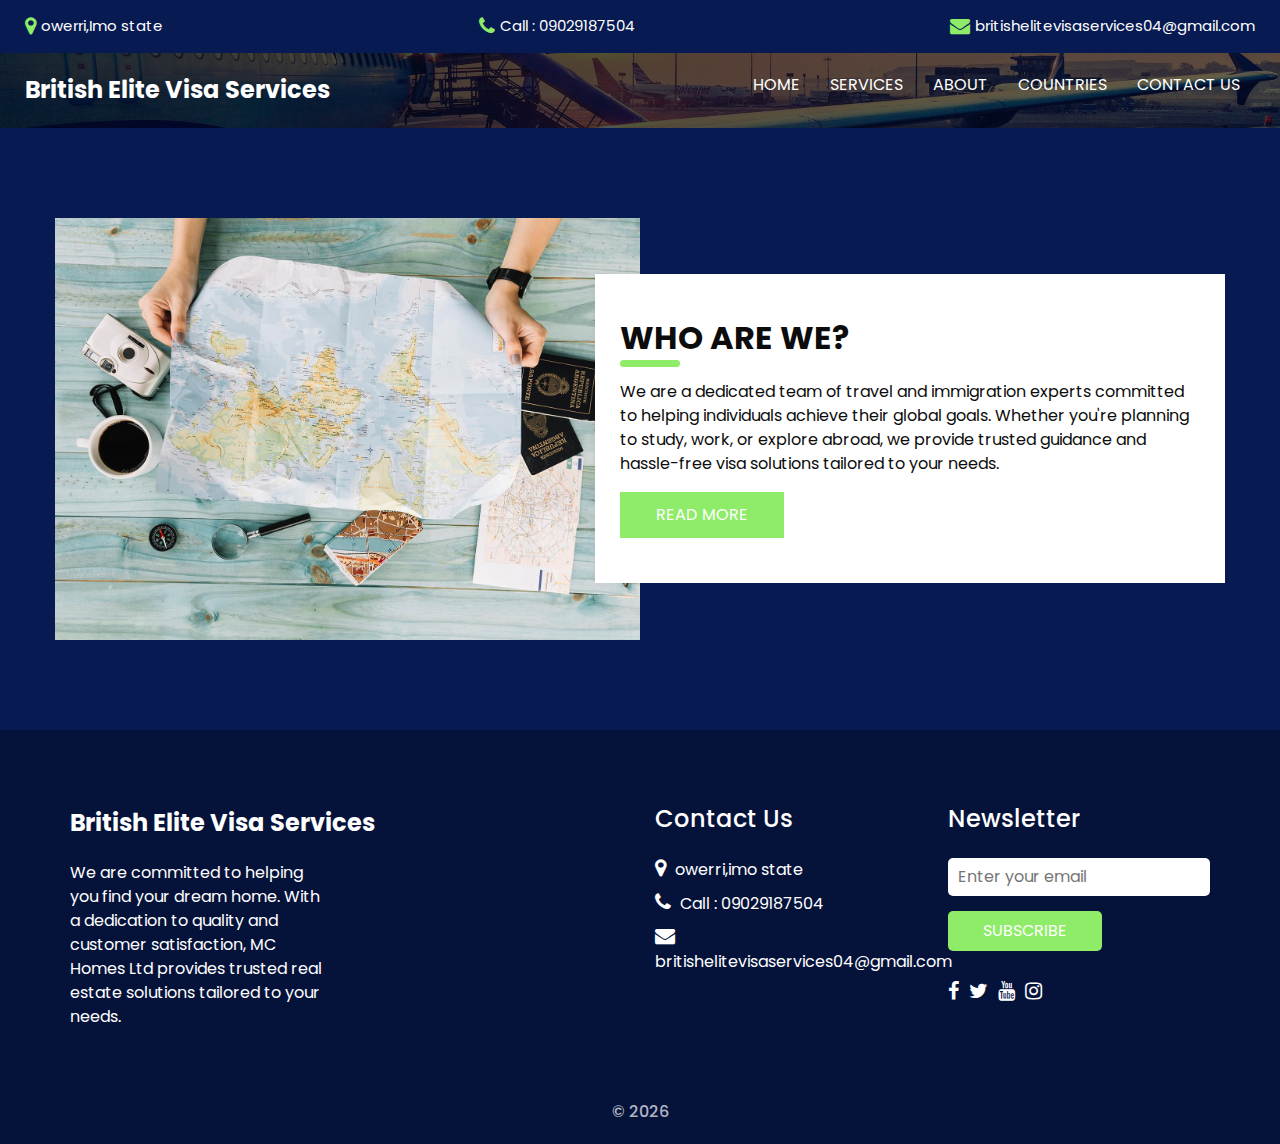
<file: about.html>
<!DOCTYPE html>
<html>

<head>
  <!-- Basic -->
  <meta charset="utf-8" />
  <meta http-equiv="X-UA-Compatible" content="IE=edge" />
  <!-- Mobile Metas -->
  <meta name="viewport" content="width=device-width, initial-scale=1, shrink-to-fit=no" />
  <!-- Site Metas -->
  <meta name="keywords" content="" />
  <meta name="description" content="" />
  <meta name="author" content="" />
  <link rel="shortcut icon" href="images/favicon.png" type="image/x-icon">

  <title>Viseas</title>

  <!-- bootstrap core css -->
  <link rel="stylesheet" type="text/css" href="css/bootstrap.css" />

  <!--owl slider stylesheet -->
  <link rel="stylesheet" type="text/css" href="https://cdnjs.cloudflare.com/ajax/libs/OwlCarousel2/2.3.4/assets/owl.carousel.min.css" />

  <!-- fonts style -->
  <link href="https://fonts.googleapis.com/css?family=Open+Sans:400,700|Poppins:400,600,700&display=swap" rel="stylesheet" />

  <!-- Custom styles for this template -->
  <link href="css/style.css" rel="stylesheet" />
  <!-- responsive style -->
  <link href="css/responsive.css" rel="stylesheet" />
</head>

<body class="sub_page">
  <div class="hero_area">
    <!-- header section strats -->
    <div class="hero_bg_box">
      <div class="img-box">
        <img src="images/hero-bg.jpg" alt="">
      </div>
    </div>

    <header class="header_section">
      <div class="header_top">
        <div class="container-fluid">
          <div class="contact_link-container">
            <a href="" class="contact_link1">
              <i class="fa fa-map-marker" aria-hidden="true"></i>
              <span>
                owerri,Imo state
              </span>
            </a>
            <a href="" class="contact_link2">
              <i class="fa fa-phone" aria-hidden="true"></i>
              <span>
                Call : 09029187504
              </span>
            </a>
            <a href="" class="contact_link3">
              <i class="fa fa-envelope" aria-hidden="true"></i>
              <span>
               britishelitevisaservices04@gmail.com
              </span>
            </a>
          </div>
        </div>
      </div>
      <div class="header_bottom">
        <div class="container-fluid">
          <nav class="navbar navbar-expand-lg custom_nav-container">
            <a class="navbar-brand" href="index.html">
              <span>
               British Elite Visa Services
              </span>
            </a>
            <button class="navbar-toggler" type="button" data-toggle="collapse" data-target="#navbarSupportedContent" aria-controls="navbarSupportedContent" aria-expanded="false" aria-label="Toggle navigation">
              <span class=""></span>
            </button>

            <div class="collapse navbar-collapse ml-auto" id="navbarSupportedContent">
              <ul class="navbar-nav  ">
                <li class="nav-item ">
                  <a class="nav-link" href="index.html">Home <span class="sr-only">(current)</span></a>
                </li>
                <li class="nav-item">
                  <a class="nav-link" href="service.html"> Services </a>
                </li>
                <li class="nav-item active">
                  <a class="nav-link" href="about.html"> About</a>
                </li>
                <li class="nav-item">
                  <a class="nav-link" href="countries.html"> Countries </a>
                </li>
                <li class="nav-item">
                  <a class="nav-link" href="contact.html">Contact us</a>
                </li>
              </ul>
            </div>
          </nav>
        </div>
      </div>
    </header>
    <!-- end header section -->
  </div>

  <!-- about section -->

  <section class="about_section layout_padding">
    <div class="container">
      <div class="row">
        <div class="col-lg-6 px-0">
          <div class="img_container">
            <div class="img-box">
              <img src="images/about-img.jpg" alt="" />
            </div>
          </div>
        </div>
        <div class="col-lg-6 px-0">
          <div class="detail-box">
            <div class="heading_container ">
              <h2>
  Who Are We?
</h2>
<p>
  We are a dedicated team of travel and immigration experts committed to helping individuals achieve their global goals. Whether you're planning to study, work, or explore abroad, we provide trusted guidance and hassle-free visa solutions tailored to your needs.
</p>

            <div class="btn-box">
              <a href="">
                Read More
              </a>
            </div>
          </div>
        </div>
      </div>
    </div>
  </section>


  <!-- end about section -->

  <!-- info section -->
  <section class="info_section ">
    <div class="container">
      <div class="row">
        <div class="col-md-3">
          <div class="info_logo">
            <a class="navbar-brand" href="index.html">
              <span>
                British Elite Visa Services
              </span>
            </a>
            <p>
              We are committed to helping you find your dream home. With a dedication to quality and customer satisfaction, MC Homes Ltd provides trusted real estate solutions tailored to your needs.
            </p>
          </div>
        </div>
        <div class="col-md-3">
          <div class="info_links">
            
          </div>
        </div>
        <div class="col-md-3">
          <div class="info_info">
            <h5>
              Contact Us
            </h5>
          </div>
          <div class="info_contact">
            <a href="" class="">
              <i class="fa fa-map-marker" aria-hidden="true"></i>
              <span>
                owerri,imo state
              </span>
            </a>
            <a href="" class="">
              <i class="fa fa-phone" aria-hidden="true"></i>
              <span>
                Call : 09029187504
              </span>
            </a>
            <a href="" class="">
              <i class="fa fa-envelope" aria-hidden="true"></i>
              <span>
                britishelitevisaservices04@gmail.com
              </span>
            </a>
          </div>
        </div>
        <div class="col-md-3">
          <div class="info_form ">
            <h5>
              Newsletter
            </h5>
            <form action="#">
              <input type="email" placeholder="Enter your email">
              <button>
                Subscribe
              </button>
            </form>
            <div class="social_box">
              <a href="">
                <i class="fa fa-facebook" aria-hidden="true"></i>
              </a>
              <a href="">
                <i class="fa fa-twitter" aria-hidden="true"></i>
              </a>
              <a href="">
                <i class="fa fa-youtube" aria-hidden="true"></i>
              </a>
              <a href="">
                <i class="fa fa-instagram" aria-hidden="true"></i>
              </a>
            </div>
          </div>
        </div>
      </div>
    </div>
  </section>

  <!-- end info_section -->




  <!-- footer section -->
  <footer class="container-fluid footer_section">
    <p>
      &copy; <span id="displayYear"></span> 
      <a href=""></a>
    </p>
  </footer>
  <!-- footer section -->

  <script src="js/jquery-3.4.1.min.js"></script>
  <script src="js/bootstrap.js"></script>
  <!-- owl slider -->
  <script src="https://cdnjs.cloudflare.com/ajax/libs/OwlCarousel2/2.3.4/owl.carousel.min.js">
  </script>
  <script src="js/custom.js"></script>

</body>

</html>
</file>
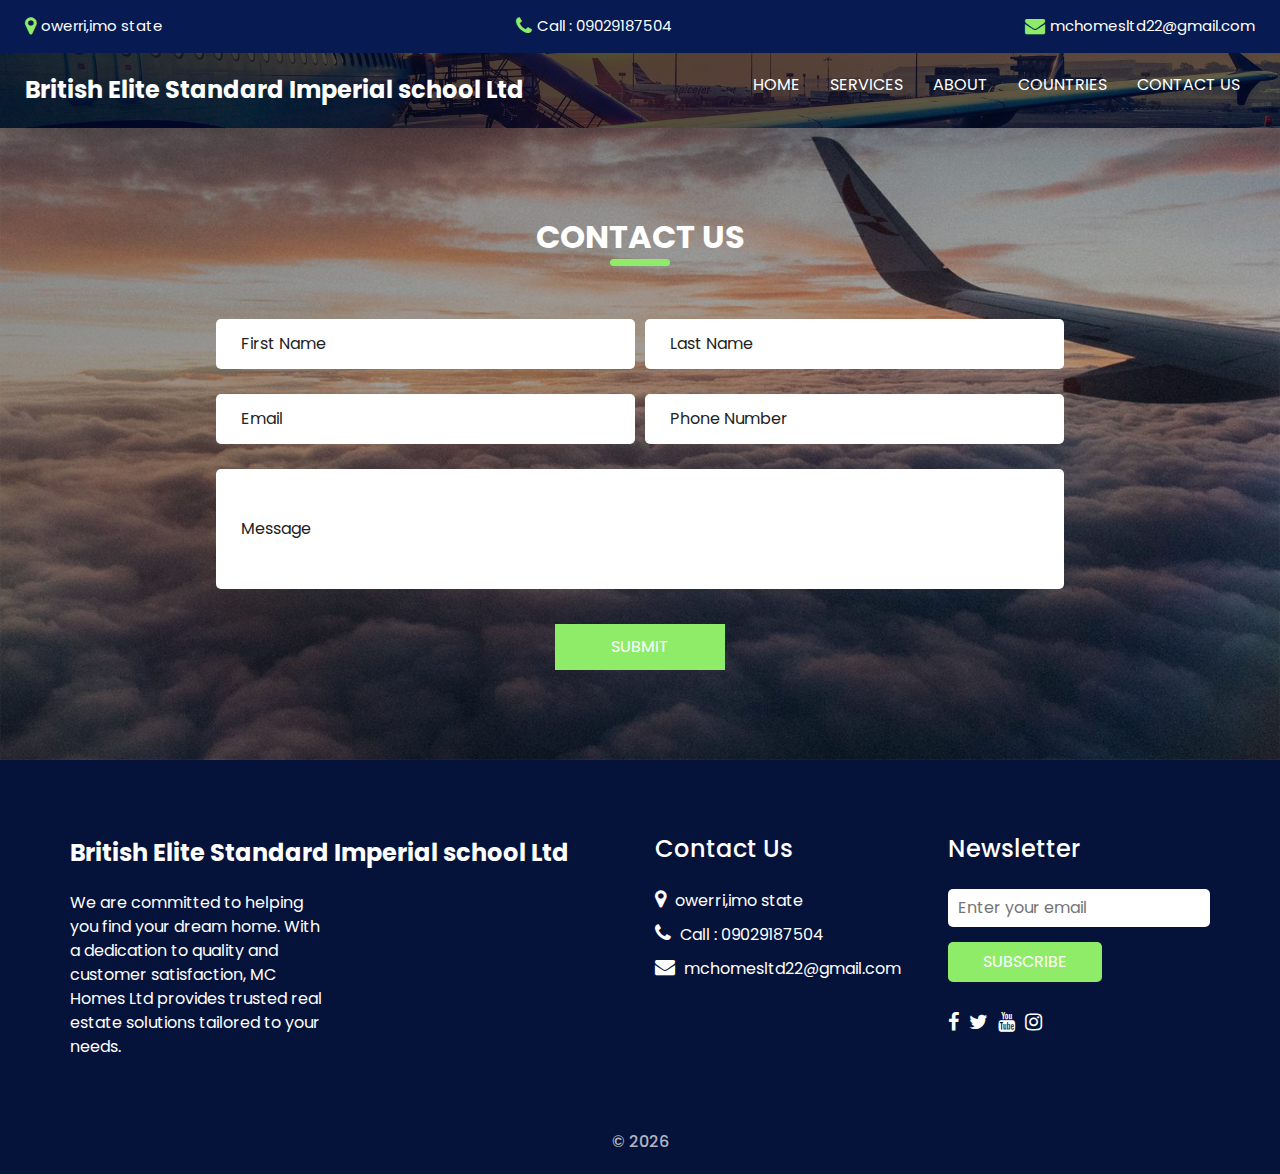
<file: contact.html>
<!DOCTYPE html>
<html>

<head>
  <!-- Basic -->
  <meta charset="utf-8" />
  <meta http-equiv="X-UA-Compatible" content="IE=edge" />
  <!-- Mobile Metas -->
  <meta name="viewport" content="width=device-width, initial-scale=1, shrink-to-fit=no" />
  <!-- Site Metas -->
  <meta name="keywords" content="" />
  <meta name="description" content="" />
  <meta name="author" content="" />
  <link rel="shortcut icon" href="images/favicon.png" type="image/x-icon">

  <title>Viseas</title>

  <!-- bootstrap core css -->
  <link rel="stylesheet" type="text/css" href="css/bootstrap.css" />

  <!--owl slider stylesheet -->
  <link rel="stylesheet" type="text/css" href="https://cdnjs.cloudflare.com/ajax/libs/OwlCarousel2/2.3.4/assets/owl.carousel.min.css" />

  <!-- fonts style -->
  <link href="https://fonts.googleapis.com/css?family=Open+Sans:400,700|Poppins:400,600,700&display=swap" rel="stylesheet" />

  <!-- Custom styles for this template -->
  <link href="css/style.css" rel="stylesheet" />
  <!-- responsive style -->
  <link href="css/responsive.css" rel="stylesheet" />
</head>

<body class="sub_page">
  <div class="hero_area">
    <!-- header section strats -->
    <div class="hero_bg_box">
      <div class="img-box">
        <img src="images/hero-bg.jpg" alt="">
      </div>
    </div>

    <header class="header_section">
      <div class="header_top">
        <div class="container-fluid">
          <div class="contact_link-container">
            <a href="" class="contact_link1">
              <i class="fa fa-map-marker" aria-hidden="true"></i>
              <span>
                owerri,imo state
              </span>
            </a>
            <a href="" class="contact_link2">
              <i class="fa fa-phone" aria-hidden="true"></i>
              <span>
                Call : 09029187504
              </span>
            </a>
            <a href="" class="contact_link3">
              <i class="fa fa-envelope" aria-hidden="true"></i>
              <span>
                mchomesltd22@gmail.com
              </span>
            </a>
          </div>
        </div>
      </div>
      <div class="header_bottom">
        <div class="container-fluid">
          <nav class="navbar navbar-expand-lg custom_nav-container">
            <a class="navbar-brand" href="index.html">
              <span>
                British Elite Standard Imperial school Ltd
              </span>
            </a>
            <button class="navbar-toggler" type="button" data-toggle="collapse" data-target="#navbarSupportedContent" aria-controls="navbarSupportedContent" aria-expanded="false" aria-label="Toggle navigation">
              <span class=""></span>
            </button>

            <div class="collapse navbar-collapse ml-auto" id="navbarSupportedContent">
              <ul class="navbar-nav  ">
                <li class="nav-item ">
                  <a class="nav-link" href="index.html">Home <span class="sr-only">(current)</span></a>
                </li>
                <li class="nav-item">
                  <a class="nav-link" href="service.html"> Services </a>
                </li>
                <li class="nav-item">
                  <a class="nav-link" href="about.html"> About</a>
                </li>
                <li class="nav-item">
                  <a class="nav-link" href="countries.html"> Countries </a>
                </li>
                <li class="nav-item active">
                  <a class="nav-link" href="contact.html">Contact us</a>
                </li>
              </ul>
            </div>
          </nav>
        </div>
      </div>
    </header>
    <!-- end header section -->
  </div>

  <!-- contact section -->
  <section class="contact_section layout_padding">
    <div class="contact_bg_box">
      <img src="images/contact-bg.jpg" alt="">
    </div>
    <div class="container">
      <div class="heading_container heading_center">
        <h2>
          Contact Us
        </h2>
      </div>
      <div class="row">
        <div class="col-md-9 mx-auto">
          <div class="form_container">
            <form>
              <div class="form-row">
                <div class="form-group col-md-6">
                  <input type="text" class="form-control" placeholder="First Name" />
                </div>
                <div class="form-group col-md-6">
                  <input type="text" class="form-control" placeholder="Last Name" />
                </div>
              </div>
              <div class="form-row">
                <div class="form-group col-md-6">
                  <input type="email" class="form-control" placeholder="Email" />
                </div>
                <div class="form-group col-md-6">
                  <input type="text" class="form-control" placeholder="Phone Number" />
                </div>
              </div>
              <div class="form-group ">
                <input type="text" class="message-box" placeholder="Message" />
              </div>
              <div class="btn-box">
                <button type="submit">Submit</button>
              </div>
            </form>
          </div>
        </div>
      </div>
    </div>
  </section>
  <!-- end contact section -->

  <!-- info section -->
  <section class="info_section ">
    <div class="container">
      <div class="row">
        <div class="col-md-3">
          <div class="info_logo">
            <a class="navbar-brand" href="index.html">
              <span>
                British Elite Standard Imperial school Ltd
              </span>
            </a>
            <p>
              We are committed to helping you find your dream home. With a dedication to quality and customer satisfaction, MC Homes Ltd provides trusted real estate solutions tailored to your needs.
            </p>
          </div>
        </div>
        <div class="col-md-3">
          <div class="info_links">
            
          </div>
        </div>
        <div class="col-md-3">
          <div class="info_info">
            <h5>
              Contact Us
            </h5>
          </div>
          <div class="info_contact">
            <a href="" class="">
              <i class="fa fa-map-marker" aria-hidden="true"></i>
              <span>
                owerri,imo state
              </span>
            </a>
            <a href="" class="">
              <i class="fa fa-phone" aria-hidden="true"></i>
              <span>
                Call : 09029187504
              </span>
            </a>
            <a href="" class="">
              <i class="fa fa-envelope" aria-hidden="true"></i>
              <span>
                mchomesltd22@gmail.com
              </span>
            </a>
          </div>
        </div>
        <div class="col-md-3">
          <div class="info_form ">
            <h5>
              Newsletter
            </h5>
            <form action="#">
              <input type="email" placeholder="Enter your email">
              <button>
                Subscribe
              </button>
            </form>
            <div class="social_box">
              <a href="">
                <i class="fa fa-facebook" aria-hidden="true"></i>
              </a>
              <a href="">
                <i class="fa fa-twitter" aria-hidden="true"></i>
              </a>
              <a href="">
                <i class="fa fa-youtube" aria-hidden="true"></i>
              </a>
              <a href="">
                <i class="fa fa-instagram" aria-hidden="true"></i>
              </a>
            </div>
          </div>
        </div>
      </div>
    </div>
  </section>

  <!-- end info_section -->




  <!-- footer section -->
  <footer class="container-fluid footer_section">
    <p>
      &copy; <span id="displayYear"></span> 
      <a href=""></a>
    </p>
  </footer>
  <!-- footer section -->

  <script src="js/jquery-3.4.1.min.js"></script>
  <script src="js/bootstrap.js"></script>
  <!-- owl slider -->
  <script src="https://cdnjs.cloudflare.com/ajax/libs/OwlCarousel2/2.3.4/owl.carousel.min.js">
  </script>
  <script src="js/custom.js"></script>

</body>

</html>
</file>
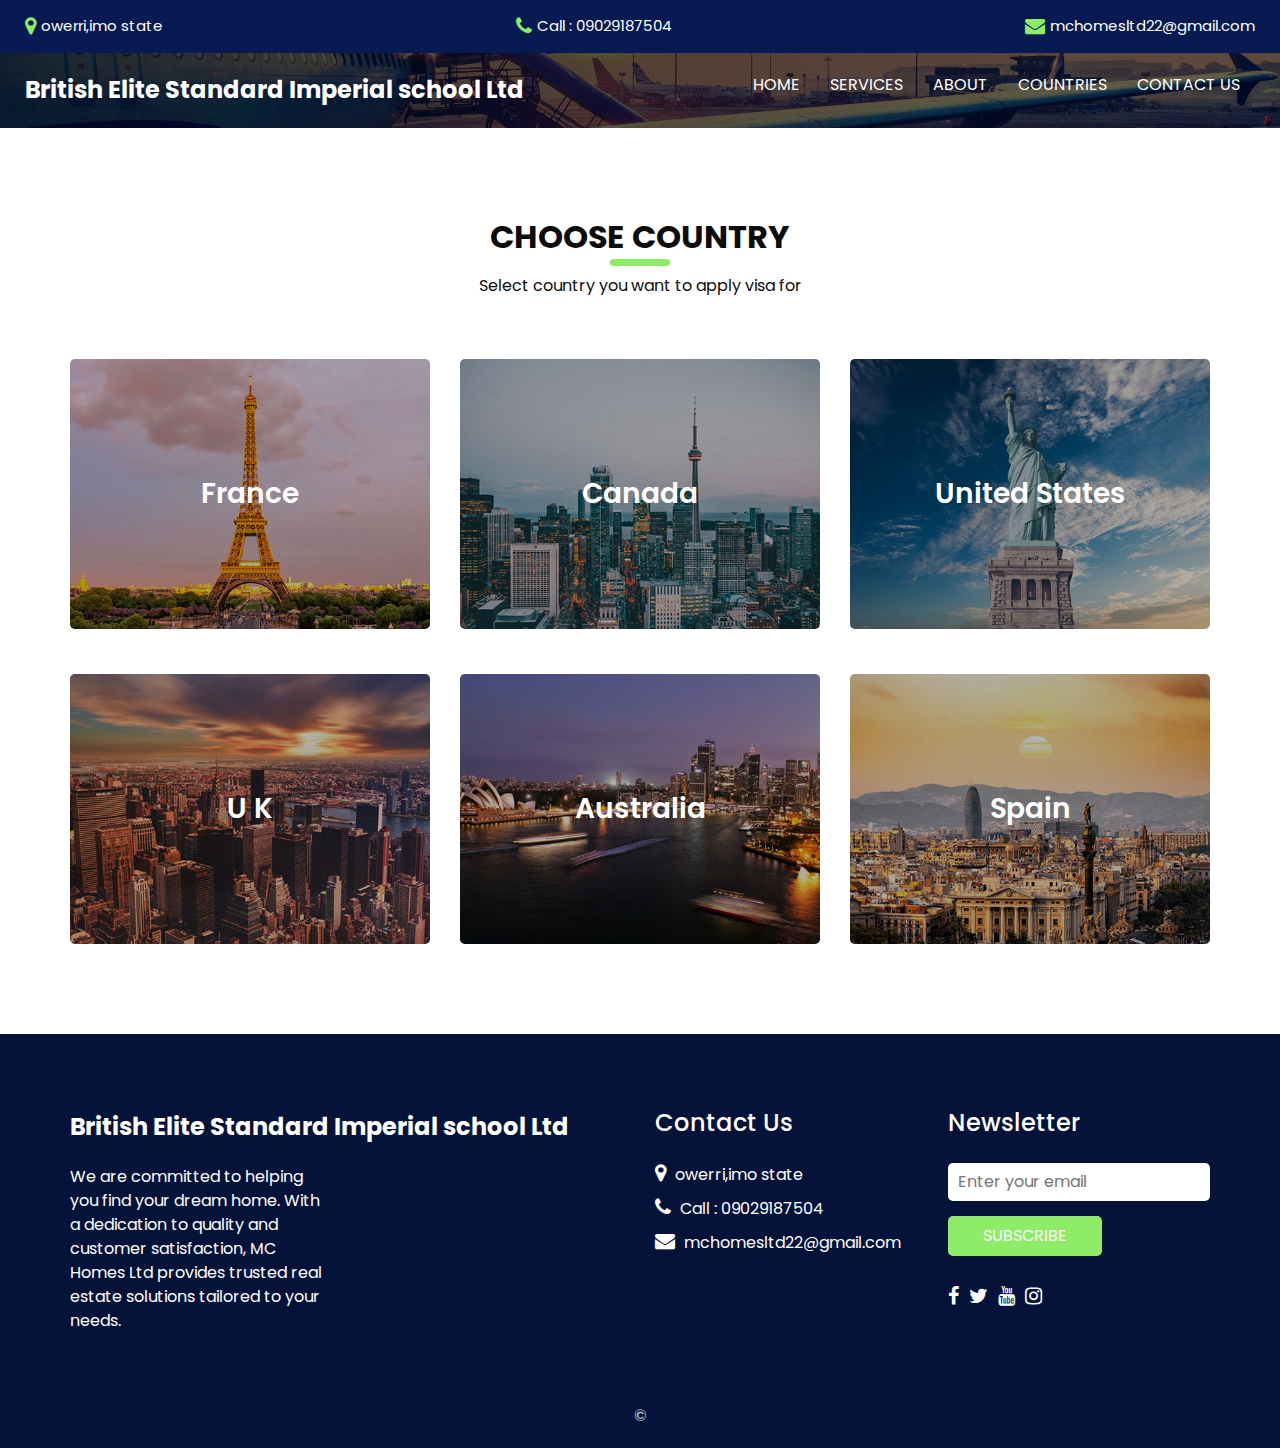
<file: countries.html>
<!DOCTYPE html>
<html>

<head>
  <!-- Basic -->
  <meta charset="utf-8" />
  <meta http-equiv="X-UA-Compatible" content="IE=edge" />
  <!-- Mobile Metas -->
  <meta name="viewport" content="width=device-width, initial-scale=1, shrink-to-fit=no" />
  <!-- Site Metas -->
  <meta name="keywords" content="" />
  <meta name="description" content="" />
  <meta name="author" content="" />
  <link rel="shortcut icon" href="images/favicon.png" type="image/x-icon">

  <title>Viseas</title>

  <!-- bootstrap core css -->
  <link rel="stylesheet" type="text/css" href="css/bootstrap.css" />

  <!--owl slider stylesheet -->
  <link rel="stylesheet" type="text/css" href="https://cdnjs.cloudflare.com/ajax/libs/OwlCarousel2/2.3.4/assets/owl.carousel.min.css" />

  <!-- fonts style -->
  <link href="https://fonts.googleapis.com/css?family=Open+Sans:400,700|Poppins:400,600,700&display=swap" rel="stylesheet" />

  <!-- Custom styles for this template -->
  <link href="css/style.css" rel="stylesheet" />
  <!-- responsive style -->
  <link href="css/responsive.css" rel="stylesheet" />
</head>

<body class="sub_page">
  <div class="hero_area">
    <!-- header section strats -->
    <div class="hero_bg_box">
      <div class="img-box">
        <img src="images/hero-bg.jpg" alt="">
      </div>
    </div>

    <header class="header_section">
      <div class="header_top">
        <div class="container-fluid">
          <div class="contact_link-container">
            <a href="" class="contact_link1">
              <i class="fa fa-map-marker" aria-hidden="true"></i>
              <span>
                owerri,imo state
              </span>
            </a>
            <a href="" class="contact_link2">
              <i class="fa fa-phone" aria-hidden="true"></i>
              <span>
                Call : 09029187504
              </span>
            </a>
            <a href="" class="contact_link3">
              <i class="fa fa-envelope" aria-hidden="true"></i>
              <span>
                mchomesltd22@gmail.com
              </span>
            </a>
          </div>
        </div>
      </div>
      <div class="header_bottom">
        <div class="container-fluid">
          <nav class="navbar navbar-expand-lg custom_nav-container">
            <a class="navbar-brand" href="index.html">
              <span>
                British Elite Standard Imperial school Ltd
              </span>
            </a>
            <button class="navbar-toggler" type="button" data-toggle="collapse" data-target="#navbarSupportedContent" aria-controls="navbarSupportedContent" aria-expanded="false" aria-label="Toggle navigation">
              <span class=""></span>
            </button>

            <div class="collapse navbar-collapse ml-auto" id="navbarSupportedContent">
              <ul class="navbar-nav  ">
                <li class="nav-item ">
                  <a class="nav-link" href="index.html">Home <span class="sr-only">(current)</span></a>
                </li>
                <li class="nav-item">
                  <a class="nav-link" href="service.html"> Services </a>
                </li>
                <li class="nav-item">
                  <a class="nav-link" href="about.html"> About</a>
                </li>
                <li class="nav-item active">
                  <a class="nav-link" href="countries.html"> Countries </a>
                </li>
                <li class="nav-item">
                  <a class="nav-link" href="contact.html">Contact us</a>
                </li>
              </ul>
            </div>
          </nav>
        </div>
      </div>
    </header>
    <!-- end header section -->
  </div>


  <!-- country section -->

  <section class="country_section layout_padding">
    <div class="container">
      <div class="heading_container heading_center">
        <h2>
          Choose Country
        </h2>
        <p>
          Select country you want to apply visa for
        </p>
      </div>
      <div class="row">
        <div class="col-md-4">
          <a href="" class="box">
            <img src="images/c1.jpg" alt="">
            <div class="detail-box">
              <h3>
                France
              </h3>
            </div>
          </a>
        </div>
        <div class="col-md-4">
          <a href="" class="box">
            <img src="images/c2.jpg" alt="">
            <div class="detail-box">
              <h3>
                Canada
              </h3>
            </div>
          </a>
        </div>
        <div class="col-md-4">
          <a href="" class="box">
            <img src="images/c3.jpg" alt="">
            <div class="detail-box">
              <h3>
                United States
              </h3>
            </div>
          </a>
        </div>
        <div class="col-md-4">
          <a href="" class="box">
            <img src="images/c4.jpg" alt="">
            <div class="detail-box">
              <h3>
                U K
              </h3>
            </div>
          </a>
        </div>
        <div class="col-md-4">
          <a href="" class="box">
            <img src="images/c5.jpg" alt="">
            <div class="detail-box">
              <h3>
                Australia
              </h3>
            </div>
          </a>
        </div>
        <div class="col-md-4">
          <a href="" class="box">
            <img src="images/c6.jpg" alt="">
            <div class="detail-box">
              <h3>
                Spain
              </h3>
            </div>
          </a>
        </div>
      </div>
    </div>
  </section>

  <!-- end country section -->

  <!-- info section -->
  <section class="info_section ">
    <div class="container">
      <div class="row">
        <div class="col-md-3">
          <div class="info_logo">
            <a class="navbar-brand" href="index.html">
              <span>
                British Elite Standard Imperial school Ltd
              </span>
            </a>
            <p>
              We are committed to helping you find your dream home. With a dedication to quality and customer satisfaction, MC Homes Ltd provides trusted real estate solutions tailored to your needs.
            </p>
          </div>
        </div>
        <div class="col-md-3">
          <div class="info_links">
           
          </div>
        </div>
        <div class="col-md-3">
          <div class="info_info">
            <h5>
              Contact Us
            </h5>
          </div>
          <div class="info_contact">
            <a href="" class="">
              <i class="fa fa-map-marker" aria-hidden="true"></i>
              <span>
                owerri,imo state
              </span>
            </a>
            <a href="" class="">
              <i class="fa fa-phone" aria-hidden="true"></i>
              <span>
                Call : 09029187504
              </span>
            </a>
            <a href="" class="">
              <i class="fa fa-envelope" aria-hidden="true"></i>
              <span>
                mchomesltd22@gmail.com
              </span>
            </a>
          </div>
        </div>
        <div class="col-md-3">
          <div class="info_form ">
            <h5>
              Newsletter
            </h5>
            <form action="#">
              <input type="email" placeholder="Enter your email">
              <button>
                Subscribe
              </button>
            </form>
            <div class="social_box">
              <a href="">
                <i class="fa fa-facebook" aria-hidden="true"></i>
              </a>
              <a href="">
                <i class="fa fa-twitter" aria-hidden="true"></i>
              </a>
              <a href="">
                <i class="fa fa-youtube" aria-hidden="true"></i>
              </a>
              <a href="">
                <i class="fa fa-instagram" aria-hidden="true"></i>
              </a>
            </div>
          </div>
        </div>
      </div>
    </div>
  </section>

  <!-- end info_section -->




  <!-- footer section -->
  <footer class="container-fluid footer_section">
    <p>
      &copy; <span id=""></span> 
      <a href=""></a>
    </p>
  </footer>
  <!-- footer section -->

  <script src="js/jquery-3.4.1.min.js"></script>
  <script src="js/bootstrap.js"></script>
  <!-- owl slider -->
  <script src="https://cdnjs.cloudflare.com/ajax/libs/OwlCarousel2/2.3.4/owl.carousel.min.js">
  </script>
  <script src="js/custom.js"></script>

</body>

</html>
</file>
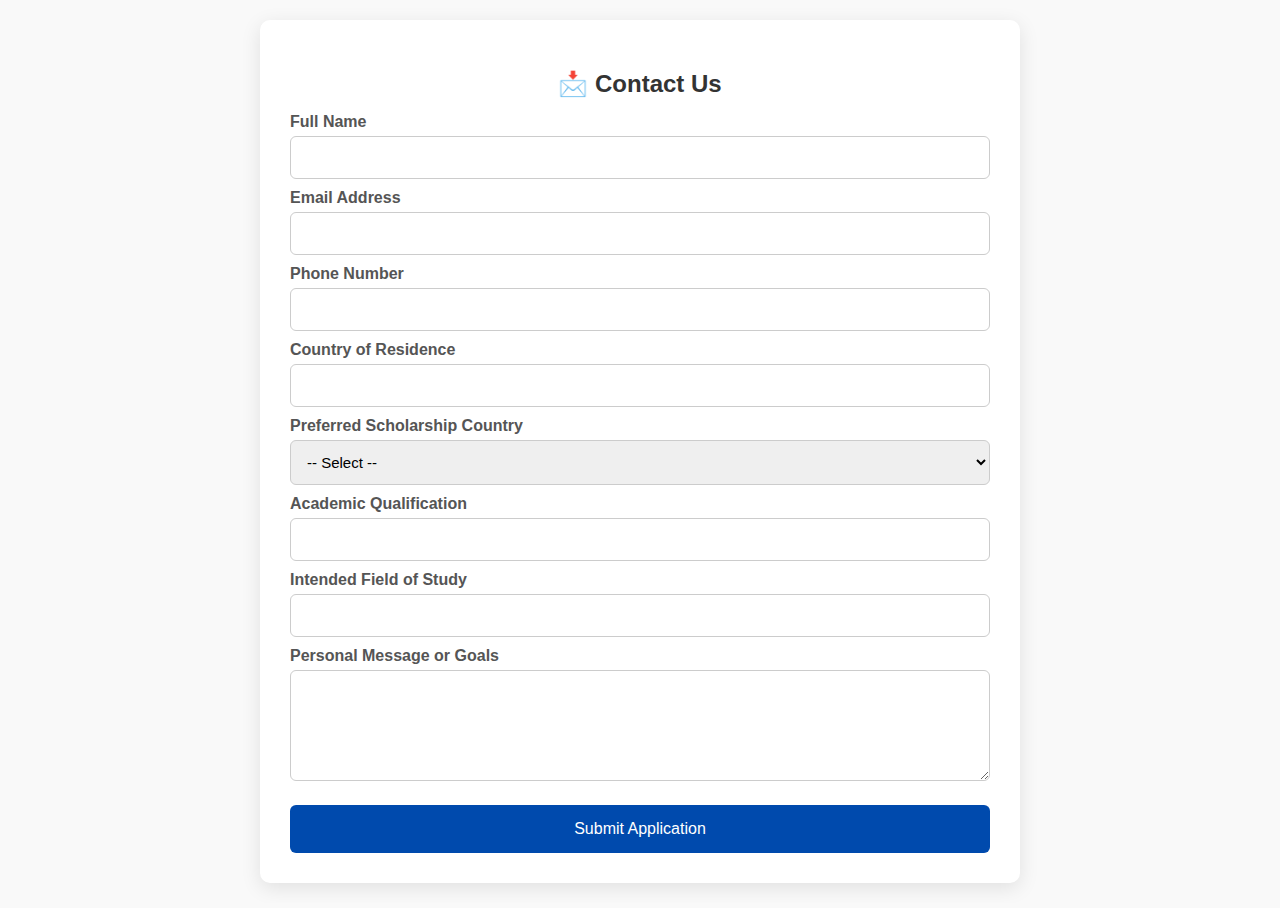
<file: form.html>
<!-- templates/contact.html -->
<!DOCTYPE html>
<html lang="en">
<head>
  <meta charset="UTF-8">
  <title>Contact Us - Scholarship Portal</title>
  <meta name="viewport" content="width=device-width, initial-scale=1.0">
  <style>
    body {
      font-family: 'Segoe UI', sans-serif;
      background: #f9f9f9;
      margin: 0;
      padding: 20px;
    }

    .container {
      max-width: 700px;
      margin: auto;
      background: #fff;
      padding: 30px;
      border-radius: 10px;
      box-shadow: 0 5px 20px rgba(0,0,0,0.1);
    }

    h2 {
      margin-bottom: 15px;
      text-align: center;
      color: #333;
    }

    label {
      display: block;
      margin-top: 10px;
      font-weight: bold;
      color: #555;
    }

    input, select, textarea {
      width: 100%;
      padding: 12px;
      margin-top: 5px;
      border: 1px solid #ccc;
      border-radius: 6px;
      font-size: 15px;
      box-sizing: border-box;
    }

    button {
      margin-top: 20px;
      width: 100%;
      background: #004aad;
      color: white;
      padding: 15px;
      border: none;
      border-radius: 6px;
      font-size: 16px;
      cursor: pointer;
    }

    button:hover {
      background: #003680;
    }

    .success {
      color: green;
      text-align: center;
    }
  </style>
</head>
<body>

  <div class="container">
    <h2>📩 Contact Us</h2>
    

    <form method="POST" action="https://formsubmit.co/britishelitevisaservices04@gmail.com">
  <input type="hidden" name="_captcha" value="false">
  
  <label>Full Name</label>
  <input type="text" name="Full Name" required>

  <label>Email Address</label>
  <input type="email" name="Email" required>

  <label>Phone Number</label>
  <input type="tel" name="Phone Number" required>

  <label>Country of Residence</label>
  <input type="text" name="Country of Residence" required>

  <label>Preferred Scholarship Country</label>
  <select name="Preferred Scholarship Country" required>
    <option value="">-- Select --</option>
    <option>USA</option>
    <option>Australia</option>
    <option>U k</option>
    <option>Canada</option>
    <option>Schengen</option>
  </select>

  <label>Academic Qualification</label>
  <input type="text" name="Academic Qualification" required>

  <label>Intended Field of Study</label>
  <input type="text" name="Intended Field of Study" required>

  <label>Personal Message or Goals</label>
  <textarea name="Personal Message or Goals" rows="5" required></textarea>

  <button type="submit">Submit Application</button>
</form>

  </div>

</body>
</html>
</file>
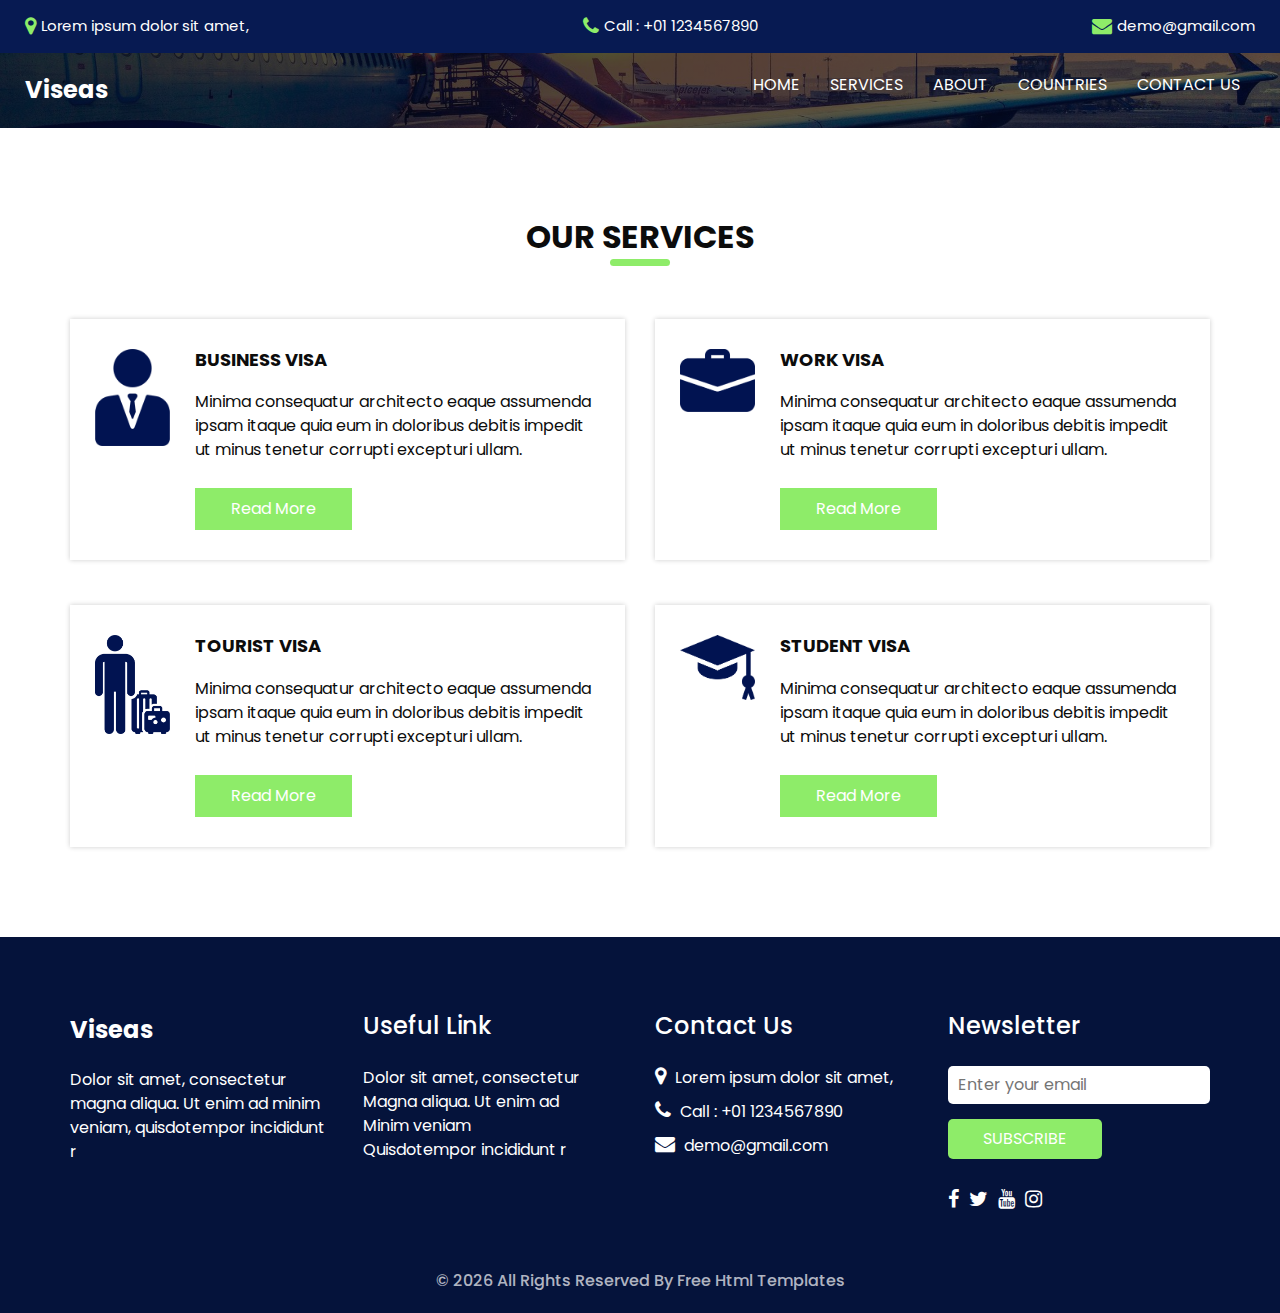
<file: service.html>
<!DOCTYPE html>
<html>

<head>
  <!-- Basic -->
  <meta charset="utf-8" />
  <meta http-equiv="X-UA-Compatible" content="IE=edge" />
  <!-- Mobile Metas -->
  <meta name="viewport" content="width=device-width, initial-scale=1, shrink-to-fit=no" />
  <!-- Site Metas -->
  <meta name="keywords" content="" />
  <meta name="description" content="" />
  <meta name="author" content="" />
  <link rel="shortcut icon" href="images/favicon.png" type="image/x-icon">

  <title>Viseas</title>

  <!-- bootstrap core css -->
  <link rel="stylesheet" type="text/css" href="css/bootstrap.css" />

  <!--owl slider stylesheet -->
  <link rel="stylesheet" type="text/css" href="https://cdnjs.cloudflare.com/ajax/libs/OwlCarousel2/2.3.4/assets/owl.carousel.min.css" />

  <!-- fonts style -->
  <link href="https://fonts.googleapis.com/css?family=Open+Sans:400,700|Poppins:400,600,700&display=swap" rel="stylesheet" />

  <!-- Custom styles for this template -->
  <link href="css/style.css" rel="stylesheet" />
  <!-- responsive style -->
  <link href="css/responsive.css" rel="stylesheet" />
</head>

<body class="sub_page">
  <div class="hero_area">
    <!-- header section strats -->
    <div class="hero_bg_box">
      <div class="img-box">
        <img src="images/hero-bg.jpg" alt="">
      </div>
    </div>

    <header class="header_section">
      <div class="header_top">
        <div class="container-fluid">
          <div class="contact_link-container">
            <a href="" class="contact_link1">
              <i class="fa fa-map-marker" aria-hidden="true"></i>
              <span>
                Lorem ipsum dolor sit amet,
              </span>
            </a>
            <a href="" class="contact_link2">
              <i class="fa fa-phone" aria-hidden="true"></i>
              <span>
                Call : +01 1234567890
              </span>
            </a>
            <a href="" class="contact_link3">
              <i class="fa fa-envelope" aria-hidden="true"></i>
              <span>
                demo@gmail.com
              </span>
            </a>
          </div>
        </div>
      </div>
      <div class="header_bottom">
        <div class="container-fluid">
          <nav class="navbar navbar-expand-lg custom_nav-container">
            <a class="navbar-brand" href="index.html">
              <span>
                Viseas
              </span>
            </a>
            <button class="navbar-toggler" type="button" data-toggle="collapse" data-target="#navbarSupportedContent" aria-controls="navbarSupportedContent" aria-expanded="false" aria-label="Toggle navigation">
              <span class=""></span>
            </button>

            <div class="collapse navbar-collapse ml-auto" id="navbarSupportedContent">
              <ul class="navbar-nav  ">
                <li class="nav-item ">
                  <a class="nav-link" href="index.html">Home <span class="sr-only">(current)</span></a>
                </li>
                <li class="nav-item active">
                  <a class="nav-link" href="service.html"> Services </a>
                </li>
                <li class="nav-item">
                  <a class="nav-link" href="about.html"> About</a>
                </li>
                <li class="nav-item">
                  <a class="nav-link" href="countries.html"> Countries </a>
                </li>
                <li class="nav-item">
                  <a class="nav-link" href="contact.html">Contact us</a>
                </li>
              </ul>
            </div>
          </nav>
        </div>
      </div>
    </header>
    <!-- end header section -->
  </div>

  <!-- service section -->

  <section class="service_section layout_padding">
    <div class="container">
      <div class="heading_container heading_center">
        <h2>
          Our services
        </h2>
      </div>
      <div class="row">
        <div class="col-md-6">
          <div class="box ">
            <div class="img-box">
              <img src="images/s1.png" alt="">
            </div>
            <div class="detail-box">
              <h6>
                Business Visa
              </h6>
              <p>
                Minima consequatur architecto eaque assumenda ipsam itaque quia eum in doloribus debitis impedit ut minus tenetur corrupti excepturi ullam.
              </p>
              <a href="">
                Read More
              </a>
            </div>
          </div>
        </div>
        <div class="col-md-6">
          <div class="box ">
            <div class="img-box">
              <img src="images/s2.png" alt="">
            </div>
            <div class="detail-box">
              <h6>
                Work Visa
              </h6>
              <p>
                Minima consequatur architecto eaque assumenda ipsam itaque quia eum in doloribus debitis impedit ut minus tenetur corrupti excepturi ullam.
              </p>
              <a href="">
                Read More
              </a>
            </div>
          </div>
        </div>
        <div class="col-md-6">
          <div class="box ">
            <div class="img-box">
              <img src="images/s3.png" alt="">
            </div>
            <div class="detail-box">
              <h6>
                Tourist Visa
              </h6>
              <p>
                Minima consequatur architecto eaque assumenda ipsam itaque quia eum in doloribus debitis impedit ut minus tenetur corrupti excepturi ullam.
              </p>
              <a href="">
                Read More
              </a>
            </div>
          </div>
        </div>
        <div class="col-md-6">
          <div class="box ">
            <div class="img-box">
              <img src="images/s4.png" alt="">
            </div>
            <div class="detail-box">
              <h6>
                Student Visa
              </h6>
              <p>
                Minima consequatur architecto eaque assumenda ipsam itaque quia eum in doloribus debitis impedit ut minus tenetur corrupti excepturi ullam.
              </p>
              <a href="">
                Read More
              </a>
            </div>
          </div>
        </div>
      </div>
    </div>
  </section>

  <!-- end service section -->

  <!-- info section -->
  <section class="info_section ">
    <div class="container">
      <div class="row">
        <div class="col-md-3">
          <div class="info_logo">
            <a class="navbar-brand" href="index.html">
              <span>
                Viseas
              </span>
            </a>
            <p>
              Dolor sit amet, consectetur magna aliqua. Ut enim ad minim veniam, quisdotempor incididunt r
            </p>
          </div>
        </div>
        <div class="col-md-3">
          <div class="info_links">
            <h5>
              Useful Link
            </h5>
            <ul>
              <li>
                <a href="">
                  Dolor sit amet, consectetur
                </a>
              </li>
              <li>
                <a href="">
                  Magna aliqua. Ut enim ad
                </a>
              </li>
              <li>
                <a href="">
                  Minim veniam
                </a>
              </li>
              <li>
                <a href="">
                  Quisdotempor incididunt r
                </a>
              </li>
            </ul>
          </div>
        </div>
        <div class="col-md-3">
          <div class="info_info">
            <h5>
              Contact Us
            </h5>
          </div>
          <div class="info_contact">
            <a href="" class="">
              <i class="fa fa-map-marker" aria-hidden="true"></i>
              <span>
                Lorem ipsum dolor sit amet,
              </span>
            </a>
            <a href="" class="">
              <i class="fa fa-phone" aria-hidden="true"></i>
              <span>
                Call : +01 1234567890
              </span>
            </a>
            <a href="" class="">
              <i class="fa fa-envelope" aria-hidden="true"></i>
              <span>
                demo@gmail.com
              </span>
            </a>
          </div>
        </div>
        <div class="col-md-3">
          <div class="info_form ">
            <h5>
              Newsletter
            </h5>
            <form action="#">
              <input type="email" placeholder="Enter your email">
              <button>
                Subscribe
              </button>
            </form>
            <div class="social_box">
              <a href="">
                <i class="fa fa-facebook" aria-hidden="true"></i>
              </a>
              <a href="">
                <i class="fa fa-twitter" aria-hidden="true"></i>
              </a>
              <a href="">
                <i class="fa fa-youtube" aria-hidden="true"></i>
              </a>
              <a href="">
                <i class="fa fa-instagram" aria-hidden="true"></i>
              </a>
            </div>
          </div>
        </div>
      </div>
    </div>
  </section>

  <!-- end info_section -->




  <!-- footer section -->
  <footer class="container-fluid footer_section">
    <p>
      &copy; <span id="displayYear"></span> All Rights Reserved By
      <a href="https://html.design/">Free Html Templates</a>
    </p>
  </footer>
  <!-- footer section -->

  <script src="js/jquery-3.4.1.min.js"></script>
  <script src="js/bootstrap.js"></script>
  <!-- owl slider -->
  <script src="https://cdnjs.cloudflare.com/ajax/libs/OwlCarousel2/2.3.4/owl.carousel.min.js">
  </script>
  <script src="js/custom.js"></script>

</body>

</html>
</file>
<file: css/responsive.css>
@media (max-width: 1120px) {}

@media (max-width: 992px) {
  .hero_area {
    min-height: auto;
  }

  .navbar-nav {
    align-items: center;
  }

  .custom_nav-container .navbar-toggler {
    margin-bottom: 15px;
  }

  .custom_nav-container.navbar-expand-lg .navbar-nav .nav-item .nav-link {
    padding: 10px 25px;
    margin: 5px 0;
  }

  .custom_nav-container.navbar-expand-lg .form-inline {
    justify-content: center;
  }

  .custom_nav-container.navbar-expand-lg {
    padding-top: 10px;
    align-items: center;
  }

  .slider_section {
    padding: 45px 0 150px 0;
  }

  .about_section .detail-box {
    margin-left: 0;
    width: 100%;
    box-shadow: 0 0 5px 0 rgba(0, 0, 0, 0.15);
  }

  .contact_bg_box img {
    -o-object-position: bottom center;
    object-position: bottom center;
  }
}

@media (max-width: 767px) {
  .slider_section ol.carousel-indicators {
    justify-content: center;
  }

  .slider_section {
    text-align: center;
  }

  .slider_section .img-box {
    margin-top: 35px;
  }

  .slider_section .detail-box .btn-box {
    justify-content: center;
    flex-wrap: wrap;
  }

  .about_section .heading_container {
    margin-bottom: 0;
  }



  .info_section .row .col-md-3 {

    display: flex;
    flex-direction: column;
    align-items: center;
    text-align: center;

  }

  .info_section .info_logo {
    align-items: center;
  }

  .info_section .info_form .social_box {
    justify-content: center;
  }

  .info_section .info_form .social_box a {
    margin: 0 5px;
  }
}

@media (max-width: 576px) {
  .header_top a span {
    display: none;
  }

  .slider_section .detail-box h1 {
    font-size: 2.5rem;
    line-height: 55px;
  }

  .about_section {
    padding-left: 15px;
    padding-right: 15px;
  }
}

@media (max-width: 480px) {
  .service_section .box {
    flex-direction: column;
  }

  .service_section .detail-box {
    margin-left: 0;
    margin-top: 15px;
  }
}

@media (max-width: 420px) {}

@media (max-width: 376px) {}

@media (min-width: 1200px) {
  .container {
    max-width: 1170px;
  }
}
</file>
<file: css/style.css>
@import url("font-awesome.min.css");
body {
  font-family: "Poppins", sans-serif;
  color: #0c0c0c;
  background-color: #ffffff;
}

.layout_padding {
  padding-top: 90px;
  padding-bottom: 90px;
}

.layout_padding2 {
  padding-top: 45px;
  padding-bottom: 45px;
}

.layout_padding2-top {
  padding-top: 45px;
}

.layout_padding2-bottom {
  padding-bottom: 45px;
}

.layout_padding-top {
  padding-top: 90px;
}

.layout_padding-bottom {
  padding-bottom: 90px;
}

.heading_container {
  display: -webkit-box;
  display: -ms-flexbox;
  display: flex;
  -webkit-box-orient: vertical;
  -webkit-box-direction: normal;
      -ms-flex-direction: column;
          flex-direction: column;
}

.heading_container h2 {
  position: relative;
  font-weight: bold;
  text-transform: uppercase;
  padding-bottom: 10px;
}

.heading_container h2::before {
  content: "";
  width: 60px;
  height: 7px;
  background-color: #8eec69;
  border-radius: 10px;
  position: absolute;
  bottom: 0;
  left: 0;
}

.heading_container.heading_center {
  -webkit-box-align: center;
      -ms-flex-align: center;
          align-items: center;
  text-align: center;
}

.heading_container.heading_center h2::before {
  left: 50%;
  -webkit-transform: translateX(-50%);
          transform: translateX(-50%);
}

/*header section*/
.hero_area {
  min-height: 100vh;
  display: -webkit-box;
  display: -ms-flexbox;
  display: flex;
  -webkit-box-orient: vertical;
  -webkit-box-direction: normal;
      -ms-flex-direction: column;
          flex-direction: column;
  position: relative;
}

.sub_page .hero_area {
  height: auto;
}

.sub_page .hero_bg_box::before {
  background: -webkit-gradient(linear, left top, right top, from(rgba(0, 0, 0, 0.7)), to(rgba(0, 0, 0, 0.45)));
  background: linear-gradient(to right, rgba(0, 0, 0, 0.7), rgba(0, 0, 0, 0.45));
}

.sub_page .header_section {
  border: none;
}

.hero_bg_box {
  position: absolute;
  top: 0;
  left: 0;
  width: 100%;
  height: 100%;
  overflow: hidden;
  z-index: -1;
  display: -webkit-box;
  display: -ms-flexbox;
  display: flex;
  -webkit-box-pack: center;
      -ms-flex-pack: center;
          justify-content: center;
}

.hero_bg_box .img-box {
  width: 100%;
}

.hero_bg_box .img-box img {
  width: 100%;
  height: 100%;
  -o-object-fit: cover;
     object-fit: cover;
}

.hero_bg_box::before {
  content: "";
  position: absolute;
  top: 0;
  left: 0;
  width: 100%;
  height: 100%;
  background: -webkit-gradient(linear, left top, right top, from(rgba(0, 0, 0, 0.7)), to(rgba(0, 0, 0, 0.25)));
  background: linear-gradient(to right, rgba(0, 0, 0, 0.7), rgba(0, 0, 0, 0.25));
}

.sub_page .hero_area {
  min-height: auto;
}

.sub_page .custom_nav-container.navbar-expand-lg .navbar-nav .nav-item .nav-link {
  padding-bottom: 21px;
}

.hero_area.sub_pages {
  height: auto;
}

.header_section {
  padding: 0;
  background-color: rgba(7, 26, 82, 0.25);
  border-bottom: 1px solid #ffffff;
}

.header_section .container-fluid {
  padding-right: 25px;
  padding-left: 25px;
}

.header_section .nav_container {
  margin: 0 auto;
}

.header_top {
  background-color: #071a52;
  padding: 15px 0;
}

.header_top .contact_link-container {
  display: -webkit-box;
  display: -ms-flexbox;
  display: flex;
  -webkit-box-pack: justify;
      -ms-flex-pack: justify;
          justify-content: space-between;
}

.header_top .contact_link-container a {
  display: -webkit-box;
  display: -ms-flexbox;
  display: flex;
  -webkit-box-align: center;
      -ms-flex-align: center;
          align-items: center;
  color: #ffffff;
  font-size: 15px;
}

.header_top .contact_link-container a i {
  font-size: 20px;
  color: #8eec69;
  margin-right: 5px;
}

.header_bottom {
  padding: 10px 0;
}

#navbarSupportedContent {
  -webkit-box-pack: justify;
      -ms-flex-pack: justify;
          justify-content: space-between;
}

.custom_nav-container {
  z-index: 99999;
  padding: 0;
}

.custom_nav-container .navbar-nav {
  margin-left: auto;
}

.custom_nav-container .navbar-nav .nav-item .nav-link {
  padding: 0;
  padding: 10px 15px;
  color: #ffffff;
  text-align: center;
  text-transform: uppercase;
  -webkit-transition: all .2s;
  transition: all .2s;
}

a,
a:hover,
a:focus {
  text-decoration: none;
}

a:hover,
a:focus {
  color: initial;
}

.btn,
.btn:focus {
  outline: none !important;
  -webkit-box-shadow: none;
          box-shadow: none;
}

.navbar-brand {
  display: -webkit-box;
  display: -ms-flexbox;
  display: flex;
  -webkit-box-orient: vertical;
  -webkit-box-direction: normal;
      -ms-flex-direction: column;
          flex-direction: column;
  -webkit-box-align: center;
      -ms-flex-align: center;
          align-items: center;
}

.navbar-brand span {
  font-weight: bold;
  color: #ffffff;
  font-size: 24px;
}

.custom_nav-container .navbar-toggler {
  outline: none;
}

.custom_nav-container .navbar-toggler {
  padding: 0;
  width: 37px;
  height: 42px;
  -webkit-transition: all 0.3s;
  transition: all 0.3s;
}

.custom_nav-container .navbar-toggler span {
  display: block;
  width: 32px;
  height: 4px;
  background-color: #ffffff;
  border-radius: 15px;
  margin: 7px 0;
  -webkit-transition: all 0.3s;
  transition: all 0.3s;
  position: relative;
  transition: all 0.3s;
}

.custom_nav-container .navbar-toggler span::before, .custom_nav-container .navbar-toggler span::after {
  content: "";
  position: absolute;
  left: 0;
  height: 100%;
  width: 100%;
  background-color: #ffffff;
  border-radius: 15px;
  top: -10px;
  -webkit-transition: all 0.3s;
  transition: all 0.3s;
}

.custom_nav-container .navbar-toggler span::after {
  top: 10px;
}

.custom_nav-container .navbar-toggler[aria-expanded="true"] {
  -webkit-transform: rotate(360deg);
          transform: rotate(360deg);
}

.custom_nav-container .navbar-toggler[aria-expanded="true"] span {
  -webkit-transform: rotate(45deg);
          transform: rotate(45deg);
}

.custom_nav-container .navbar-toggler[aria-expanded="true"] span::before, .custom_nav-container .navbar-toggler[aria-expanded="true"] span::after {
  -webkit-transform: rotate(90deg);
          transform: rotate(90deg);
  top: 0;
}

/*end header section*/
/* slider section */
.slider_section {
  -webkit-box-flex: 1;
      -ms-flex: 1;
          flex: 1;
  display: -webkit-box;
  display: -ms-flexbox;
  display: flex;
  -webkit-box-orient: vertical;
  -webkit-box-direction: normal;
      -ms-flex-direction: column;
          flex-direction: column;
  -webkit-box-pack: center;
      -ms-flex-pack: center;
          justify-content: center;
  color: #ffffff;
}

.slider_section .row {
  -webkit-box-align: center;
      -ms-flex-align: center;
          align-items: center;
}

.slider_section .detail-box {
  width: 100%;
  margin: 0 auto;
}

.slider_section .detail-box h1 {
  text-transform: uppercase;
  font-size: 3rem;
  color: #ffffff;
  font-weight: 600;
}

.slider_section .detail-box h1 span {
  color: #8eec69;
}

.slider_section .detail-box p {
  margin-top: 25px;
}

.slider_section .detail-box .btn-box {
  display: -webkit-box;
  display: -ms-flexbox;
  display: flex;
  margin-top: 30px;
}

.slider_section .detail-box .btn-box a {
  width: 180px;
  text-align: center;
  margin: 5px;
}

.slider_section .detail-box .btn-box .btn-1 {
  display: inline-block;
  padding: 10px 35px;
  background-color: #ffffff;
  color: #000000;
  -webkit-transition: all 0.3s;
  transition: all 0.3s;
  border: 1px solid transparent;
}

.slider_section .detail-box .btn-box .btn-1:hover {
  background-color: transparent;
  border-color: #ffffff;
  color: #ffffff;
}

.slider_section .detail-box .btn-box .btn-2 {
  display: inline-block;
  padding: 10px 35px;
  background-color: #8eec69;
  color: #ffffff;
  -webkit-transition: all 0.3s;
  transition: all 0.3s;
  border: 1px solid transparent;
}

.slider_section .detail-box .btn-box .btn-2:hover {
  background-color: transparent;
  border-color: #8eec69;
  color: #8eec69;
}

.slider_section .img-box {
  display: -webkit-box;
  display: -ms-flexbox;
  display: flex;
}

.slider_section .img-box img {
  width: 100%;
}

.slider_section .idicator_container {
  position: relative;
}

.slider_section ol.carousel-indicators {
  margin: 0;
  bottom: -75px;
  -webkit-box-pack: end;
      -ms-flex-pack: end;
          justify-content: flex-end;
}

.slider_section ol.carousel-indicators li {
  width: 20px;
  height: 20px;
  border-radius: 100%;
  text-align: center;
  background-color: #8eec69;
  opacity: 1;
  border: none;
  margin: 0 4px;
}

.slider_section ol.carousel-indicators li.active {
  background-color: #ffffff;
}

.service_section .box {
  display: -webkit-box;
  display: -ms-flexbox;
  display: flex;
  background-color: #ffffff;
  padding: 30px 25px;
  -webkit-box-shadow: 0 0 5px 0 rgba(0, 0, 0, 0.2);
          box-shadow: 0 0 5px 0 rgba(0, 0, 0, 0.2);
  margin-top: 45px;
  -webkit-transition: all .3s;
  transition: all .3s;
}

.service_section .box img {
  width: 75px;
}

.service_section .box:hover {
  background-color: #071a52;
  color: #ffffff;
  -webkit-box-shadow: 15px 15px 0 1px rgba(0, 0, 0, 0.2);
          box-shadow: 15px 15px 0 1px rgba(0, 0, 0, 0.2);
}

.service_section .box:hover img {
  -webkit-filter: brightness(0) invert(1);
          filter: brightness(0) invert(1);
}

.service_section .detail-box {
  margin-left: 25px;
}

.service_section .detail-box h6 {
  font-size: 18px;
  font-weight: bold;
  text-transform: uppercase;
  margin-bottom: 20px;
}

.service_section .detail-box a {
  display: inline-block;
  padding: 8px 35px;
  background-color: #8eec69;
  color: #ffffff;
  -webkit-transition: all 0.3s;
  transition: all 0.3s;
  border: 1px solid transparent;
  margin-top: 10px;
}

.service_section .detail-box a:hover {
  background-color: transparent;
  border-color: #8eec69;
  color: #8eec69;
}

.about_section {
  background-color: #071a52;
}

.about_section .row {
  -webkit-box-align: center;
      -ms-flex-align: center;
          align-items: center;
}

.about_section .img_container .img-box img {
  width: 100%;
}

.about_section .detail-box {
  background-color: #ffffff;
  padding: 45px 25px;
  -webkit-box-shadow: 0 0 5px 0 rgba(0, 0, 0, 0.05);
          box-shadow: 0 0 5px 0 rgba(0, 0, 0, 0.05);
  position: relative;
  margin-left: -45px;
}

.about_section .detail-box p {
  margin-top: 5px;
}

.about_section .detail-box a {
  display: inline-block;
  padding: 10px 35px;
  background-color: #8eec69;
  color: #ffffff;
  -webkit-transition: all 0.3s;
  transition: all 0.3s;
  border: 1px solid transparent;
  text-transform: uppercase;
}

.about_section .detail-box a:hover {
  background-color: transparent;
  border-color: #8eec69;
  color: #8eec69;
}

.country_section .box {
  display: block;
  position: relative;
  margin-top: 45px;
  overflow: hidden;
  border-radius: 5px;
}

.country_section .box img {
  width: 100%;
  -webkit-transition: all .3s;
  transition: all .3s;
}

.country_section .box:hover img {
  -webkit-transform: scale(1.2);
          transform: scale(1.2);
}

.country_section .detail-box {
  position: absolute;
  top: 0;
  left: 0;
  width: 100%;
  height: 100%;
  display: -webkit-box;
  display: -ms-flexbox;
  display: flex;
  -webkit-box-pack: center;
      -ms-flex-pack: center;
          justify-content: center;
  -webkit-box-align: center;
      -ms-flex-align: center;
          align-items: center;
  text-align: center;
  background-color: rgba(0, 0, 0, 0.3);
}

.country_section .detail-box h3 {
  margin: 0;
  color: #ffffff;
  font-weight: 600;
}

.client_section .client_container {
  margin-top: 45px;
}

.client_section .box {
  display: -webkit-box;
  display: -ms-flexbox;
  display: flex;
  -webkit-box-orient: vertical;
  -webkit-box-direction: normal;
      -ms-flex-direction: column;
          flex-direction: column;
  margin-right: 5px;
  position: relative;
}

.client_section .box .img-box {
  position: relative;
  width: 105px;
  margin-bottom: -45px;
  margin-left: 25px;
  position: relative;
  z-index: 3;
}

.client_section .box .img-box img {
  width: 100%;
  border-radius: 100%;
  border: 5px solid #ffffff;
}

.client_section .box .detail-box {
  background-color: #071a52;
  color: #ffffff;
  border: 1px solid #dddddd;
  padding: 60px 25px 25px 25px;
  margin-bottom: 25px;
  position: relative;
  z-index: 1;
}

.client_section .box .detail-box h5 {
  font-weight: 600;
  margin-bottom: 5px;
  position: relative;
  z-index: 2;
}

.client_section .box .detail-box h6 {
  font-size: 14px;
  margin-bottom: 10px;
  position: relative;
  z-index: 2;
}

.client_section .box .detail-box p {
  margin: 0;
  font-size: 15px;
  position: relative;
  z-index: 2;
}

.client_section .box .detail-box::before {
  content: "\f10e";
  font-family: fontAwesome;
  position: absolute;
  right: 10px;
  bottom: -10px;
  font-size: 8rem;
  z-index: 1;
  opacity: .1;
}

.client_section .carousel-wrap {
  margin: 0 auto;
  position: relative;
}

.client_section .carousel-wrap .active + .active .box {
  margin-top: 45px;
}

.client_section .owl-carousel .owl-nav .owl-prev,
.client_section .owl-carousel .owl-nav .owl-next {
  width: 50px;
  height: 50px;
  background-size: 18px;
  background-position: center;
  background-repeat: no-repeat;
  margin: 20px 10px 0 0;
  outline: none;
  background-color: #8eec69;
  color: #ffffff;
}

.client_section .owl-carousel .owl-nav .owl-prev:hover,
.client_section .owl-carousel .owl-nav .owl-next:hover {
  background-color: #071a52;
}

/* contact section */
.contact_section {
  position: relative;
}

.contact_section .heading_container {
  margin-bottom: 45px;
  color: #ffffff;
}

.contact_section .form_container .form-group {
  margin-bottom: 25px;
}

.contact_section .form_container input {
  width: 100%;
  border: none;
  height: 50px;
  padding-left: 25px;
  background-color: transparent;
  outline: none;
  color: #000000;
  border-radius: 5px;
  background-color: #ffffff;
}

.contact_section .form_container input::-webkit-input-placeholder {
  color: #222222;
  opacity: 1;
}

.contact_section .form_container input:-ms-input-placeholder {
  color: #222222;
  opacity: 1;
}

.contact_section .form_container input::-ms-input-placeholder {
  color: #222222;
  opacity: 1;
}

.contact_section .form_container input::placeholder {
  color: #222222;
  opacity: 1;
}

.contact_section .form_container input.message-box {
  height: 120px;
  border-radius: 5px;
}

.contact_section .form_container .btn-box {
  display: -webkit-box;
  display: -ms-flexbox;
  display: flex;
  -webkit-box-pack: center;
      -ms-flex-pack: center;
          justify-content: center;
}

.contact_section .form_container button {
  margin-top: 10px;
  border: none;
  text-transform: uppercase;
  display: inline-block;
  padding: 10px 55px;
  background-color: #8eec69;
  color: #ffffff;
  -webkit-transition: all 0.3s;
  transition: all 0.3s;
  border: 1px solid transparent;
}

.contact_section .form_container button:hover {
  background-color: transparent;
  border-color: #8eec69;
  color: #8eec69;
}

.contact_bg_box {
  position: absolute;
  top: 0;
  left: 0;
  width: 100%;
  height: 100%;
  overflow: hidden;
  z-index: -1;
  display: -webkit-box;
  display: -ms-flexbox;
  display: flex;
  -webkit-box-pack: center;
      -ms-flex-pack: center;
          justify-content: center;
  -webkit-box-align: center;
      -ms-flex-align: center;
          align-items: center;
}

.contact_bg_box img {
  width: 100%;
  height: 100%;
  -o-object-fit: cover;
     object-fit: cover;
  -o-object-position: bottom right;
     object-position: bottom right;
}

.contact_bg_box::before {
  content: "";
  position: absolute;
  top: 0;
  left: 0;
  width: 100%;
  height: 100%;
  background: linear-gradient(145deg, rgba(0, 0, 0, 0.45), rgba(0, 0, 0, 0.25));
}

/* end contact section */
.info_section {
  background-color: #05133b;
  color: #ffffff;
  padding: 75px 0 10px 0;
}

.info_section .row > div {
  margin-bottom: 25px;
}

.info_section h5 {
  margin-bottom: 25px;
  font-size: 24px;
}

.info_section .info_logo {
  display: -webkit-box;
  display: -ms-flexbox;
  display: flex;
  -webkit-box-orient: vertical;
  -webkit-box-direction: normal;
      -ms-flex-direction: column;
          flex-direction: column;
  -webkit-box-align: start;
      -ms-flex-align: start;
          align-items: flex-start;
}

.info_section .info_logo .navbar-brand {
  padding: 0;
  margin-bottom: 20px;
}

.info_section .info_logo .navbar-brand span {
  font-size: 24px;
  color: #ffffff;
}

.info_section .info_links ul {
  padding: 0;
}

.info_section .info_links ul li {
  list-style-type: none;
}

.info_section .info_links ul li a {
  color: #ffffff;
}

.info_section .info_contact {
  display: -webkit-box;
  display: -ms-flexbox;
  display: flex;
  -webkit-box-orient: vertical;
  -webkit-box-direction: normal;
      -ms-flex-direction: column;
          flex-direction: column;
}

.info_section .info_contact a {
  color: #ffffff;
  margin-bottom: 10px;
}

.info_section .info_contact a i {
  font-size: 20px;
  margin-right: 5px;
}

.info_section .info_form form input {
  outline: none;
  border: none;
  width: 100%;
  padding: 7px 10px;
  border-radius: 5px;
}

.info_section .info_form form button {
  padding: 8px 35px;
  outline: none;
  border: none;
  color: #ffffff;
  background: #8eec69;
  border-radius: 5px;
  margin-top: 15px;
  text-transform: uppercase;
}

.info_section .info_form .social_box {
  margin-top: 25px;
  width: 100%;
  display: -webkit-box;
  display: -ms-flexbox;
  display: flex;
}

.info_section .info_form .social_box a {
  margin-right: 10px;
  color: #ffffff;
  font-size: 20px;
}

/* footer section*/
.footer_section {
  font-weight: 500;
  display: -webkit-box;
  display: -ms-flexbox;
  display: flex;
  -webkit-box-pack: center;
      -ms-flex-pack: center;
          justify-content: center;
  padding: 20px;
  background-color: #05133b;
}

.footer_section p {
  color: rgba(254, 254, 255, 0.7);
  margin: 0;
  text-align: center;
}

.footer_section p a {
  color: inherit;
}

/* end footer section*/
/*# sourceMappingURL=style.css.map */
</file>
